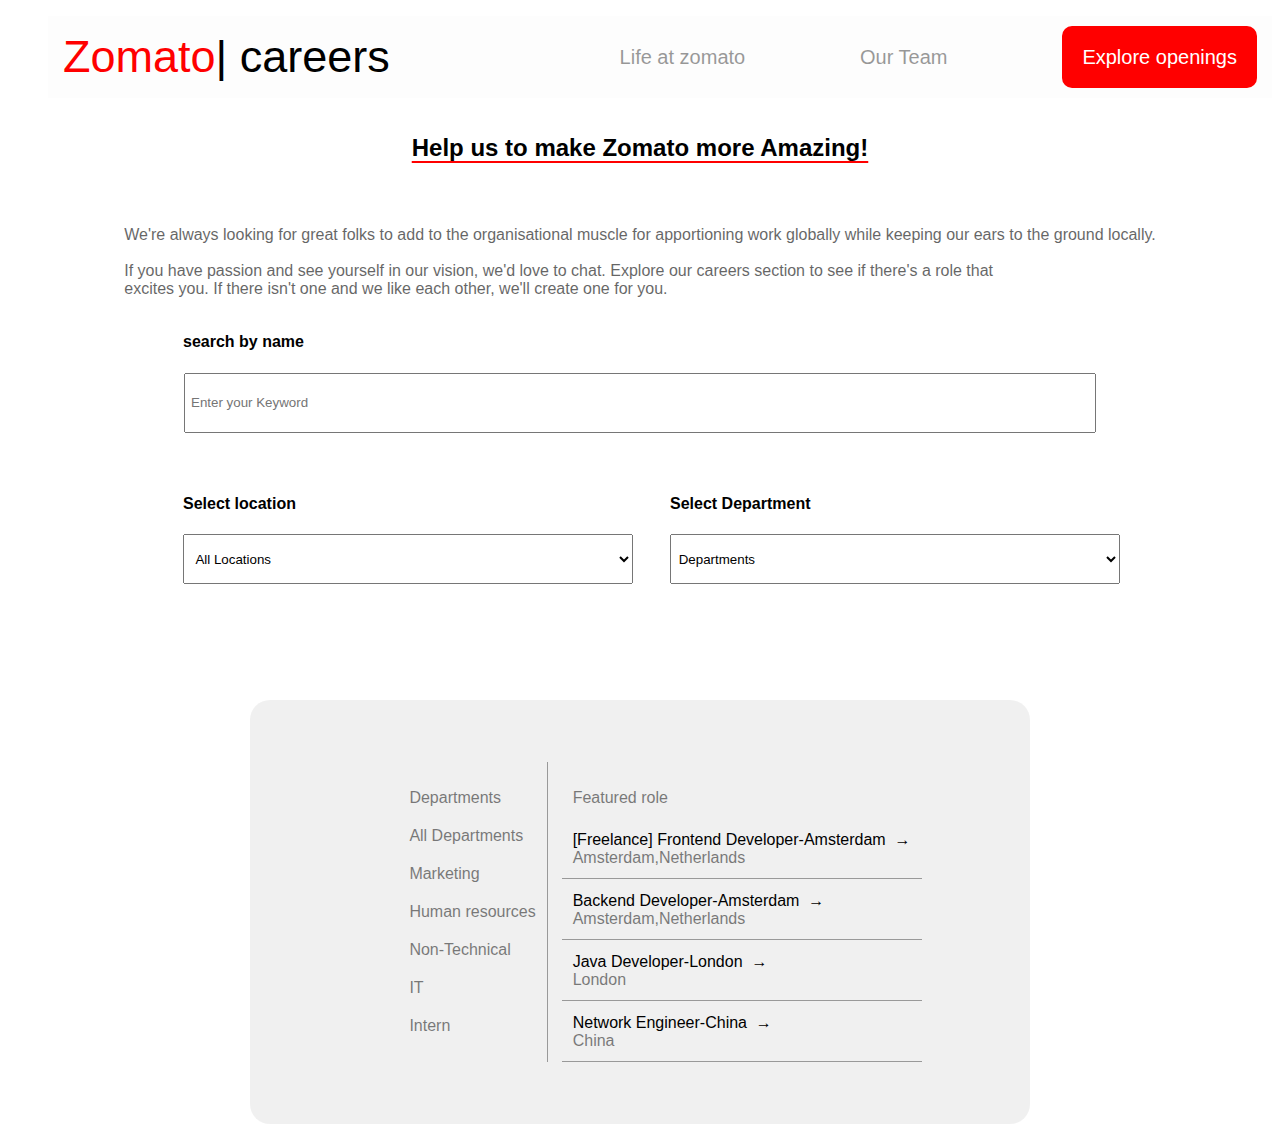
<file: 2ndpage.html>
<!DOCTYPE html>
<html lang="en">
<head>
    <meta charset="UTF-8">
    <meta name="viewport" content="width=device-width, initial-scale=1.0">
    <title>Document</title>
    <style>
    .nav 
{
  background-color: rgb(253, 253, 253);
  display: flex;
  align-items: center;
  justify-content: space-between;
  padding: 15px;
  list-style-type: none;
  font-family: "Trebuchet MS", "Lucida Sans Unicode", "Lucida Grande",
    "Lucida Sans", Arial, sans-serif;
  font-size: 20px;
}
.nav li a 
{
  text-decoration: none;
  color: black;
  opacity: 40%;
  list-style: none;

}
body 
{
 
  font-family: Arial, Helvetica, sans-serif;
}
select
{ 
    width: 450px;
    height: 50px;
}
.s2
{ 

display: grid;
justify-content: center;
grid-template-columns: repeat(2,1fr);
column-gap: 20px;
}
li
{ 
    list-style-type: none;
}
input
{ 
    width: 600px;
    height: 50px;
}
.s1
{ 
    display: flex;
    justify-content: end;
    flex-direction: column;
    margin: 40px;
    height: 80px;
}
.container{ 
    display: flex;
    justify-content: center;
    flex-direction: column;
    align-items: center;
}
.p2
{ 
    margin-top: 100px;
    padding: 90px;
   background-color: rgba(233, 233, 233, 0.679);
  padding-top: 60px;
  display: flex;
   align-items: center;
   justify-content: center;
   width: 600px;
   align-content: center;
   padding-bottom: 60px;
   border-radius: 20px;
}
a
{
    text-decoration: none;
    color: black;
}
.p2 li
{ 
    padding: 10px;  
}
table
{ 
    border: none;  
}
td
 { 
     border: none;
      border-right: 1px solid #999;
 }
 tr
 { 
     border: 1px solid #999;
     border-bottom: 1px;
 }
 .tdmyr tr
 { 
    border-top: none;
    margin-left: 10px;
 }
 .tdmyr td
 { 
    border-top:none;
    border-right: none;
    border-bottom: 1px solid #999;
 }
 .tdmyr table
 { 
    padding-left: 10px;
 }
 a:hover
 { 
    color: red;
 }
</style>
</head>
<body>
     <ul>
        <nav class="nav">

            <li> <font style="color: red;
            font-size: 45px;
            
            font-family: Impact, Haettenschweiler, 'Arial Narrow Bold', sans-serif; "
            
            ">Zomato</font><font style="font-size: 45px;
            
            font-family: Impact, Haettenschweiler, 'Arial Narrow Bold', sans-serif;">| careers</font> </li>
            <br><br>
            <li> <a href="">Life at zomato</a></li>
            <li> <a href="">Our Team</a></li>
            <li ><a href="#" style="opacity: 100%;
            background-color: red;
            color: #fff;
            padding: 20px; border-radius: 10px;">Explore openings</a></li>
        </nav>
        </ul>
        <div class="container">

            <div class="hlp" style="display: flex; justify-content: center; flex-direction: column; align-items: center;">
                     <h2 style="padding-bottom: 10px;  text-decoration: underline red; text-underline-offset: 5px;">Help us to make Zomato more Amazing!</h2>
                      <br> <p style="opacity: 60%;">We're always looking for great folks to add to the organisational muscle for apportioning work globally while keeping our ears to the ground locally. <br> <br>
                        If you have passion and see yourself in our vision, we'd love to chat. Explore our careers section to see if there's a role that <br> excites you.  If there isn't one and we like each other, we'll create one for you. <br></p>
                       </div>
                        <div class="p1">
                       <div class="s1">
                        <h4>search by name</h4>
                        <form action="">
                            <input type="text" placeholder="Enter your Keyword" style="padding: 3px; width: 900px; margin: 1px;
                            padding-left: 5px;">
                        </form>
                      </div>
                       <ul>
                         <div class="s2">
                            <li >
                                <h4>Select location</h4>
                                <select name="locations" id="loc">
                                    <option value="1" style="opacity: 50%;">&nbsp;&nbsp;All Locations</option>
                                    <option value="2">India</option>
                                    <option value="3">Germany</option>
                                    <option value="4">Canada</option>
                                    <option value="5">Austria</option>
                                    <option value="6">Elon Musk</option>
                                    <option value="7">China</option>
                                    <option value="8">Munich</option>
                                    <option value="9">Ethopia</option>
                                    <option value="10">Japan</option>
                                </select>
                            </li>
                            <li > 
                                <h4>Select Department</h4>
                                <select name="departments" id="dep">
                                    <option value="0">&nbsp;Departments</option>
                                    <option value="1">Marketing</option>
                                    <option value="2">IT</option>
                                    <option value="3">Accounts</option>
                                    <option value="4">Delivery partner</option>
                                    <option value="5">BOD</option>
                                </select>
                            </li>
                        </ul>
                        
                    </div>
                </ul>
                
            <div class="p2">
 <table >

     <tr>
        <td>
        
             <ul style="opacity: 50%;">
                    <li>Departments</li>
                    <li><a href="#">All Departments</a></li>
                    <li><a href="#">Marketing</a></li>
                    <li><a href="#">Human resources</a></li>
                    <li><a href="#">Non-Technical</a></li>
                    <li><a href="#">IT</a></li>
                    <li><a href="#">Intern</a></li>
                   </ul>
                   </td>
                   </tr>
</table>
 <div class="tdmyr">
<table>
    
            <ul> 
                
                <tr><td style="border-bottom: none"><li style="opacity: 50%;">Featured role</li></tr>

                <tr><td><li><a href="#">[Freelance]&nbsp;Frontend Developer-Amsterdam&nbsp;&nbsp;&rarr;</a><br><font style="opacity: 50%;" >Amsterdam,Netherlands</font></li></tr>

               <tr><td><li><a href="#">Backend Developer-Amsterdam&nbsp;&nbsp;&rarr;</a><br><font style="opacity: 50%;">Amsterdam,Netherlands</font></li></tr>

               <tr><td><li><a href="#">Java Developer-London&nbsp;&nbsp;&rarr;</a> <br><font style="opacity: 50%;" >London</font></li></tr>

                <tr><td><li><a href="">Network Engineer-China&nbsp;&nbsp;&rarr;</a> <br><font style="opacity: 50%;">China 
                </font></li></tr>
            </ul>

        </td>
        </table>
</div>
</div> 
</div>
</div>
</body>
</html>
</file>
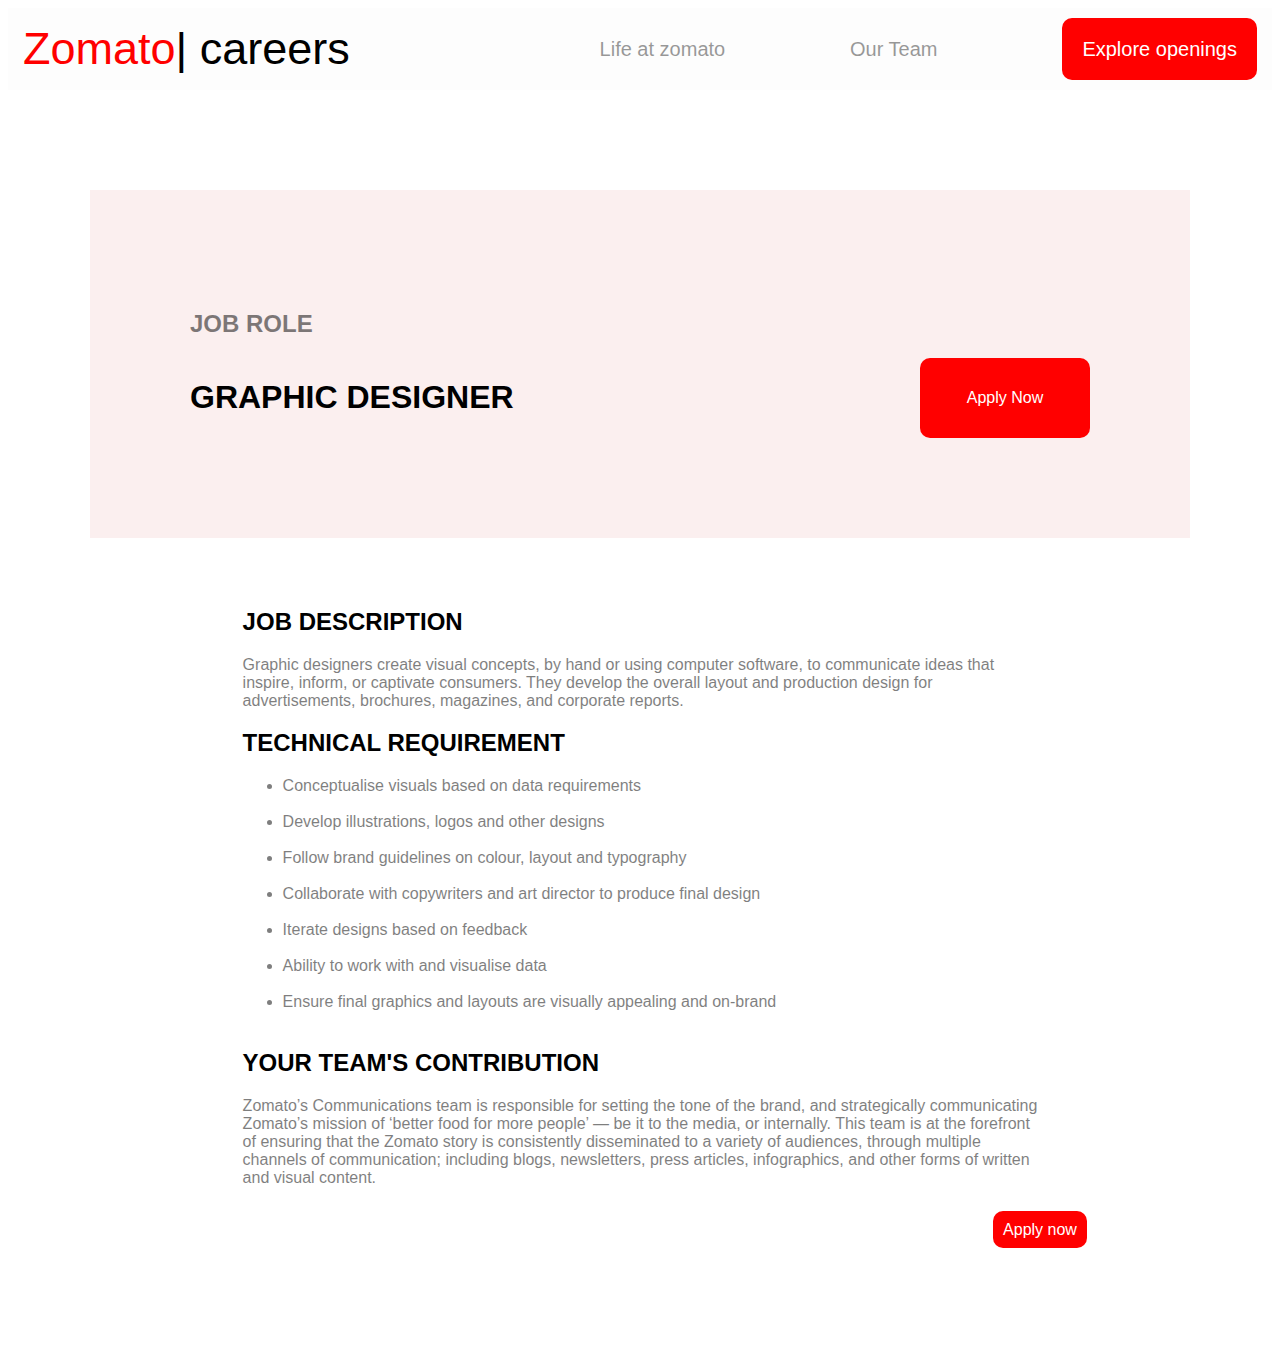
<file: 3rdpage.html>
<!DOCTYPE html>
<html lang="en">
<head>
    <meta charset="UTF-8">
    <meta name="viewport" content="width=device-width, initial-scale=1.0">
    <title>Document</title>
    <style> 
            .nav 
{
  background-color: rgb(253, 253, 253);
  display: flex;
  align-items: center;
  justify-content: space-between;
  padding: 15px;
  list-style-type: none;
  font-family: "Trebuchet MS", "Lucida Sans Unicode", "Lucida Grande",
    "Lucida Sans", Arial, sans-serif;
  font-size: 20px;
}
.nav li a 
{
  text-decoration: none;
  color: black;
  opacity: 40%;
  list-style: none;

}
body 
{
 
  font-family: Arial, Helvetica, sans-serif;
  display: flex;
  justify-content: center;
  flex-direction: column;
  
}
.container
{ 
    display: flex;
    justify-content: center;
    background-color:rgb(255, 255, 255);
    flex-direction: column;
  align-items: center;

    

}
.hh
{ 
    margin-top: 100px;
    background-color: rgb(251, 239, 239);
    padding: 100px;
    width: 900px;
}
.jr
{ 
    display: flex;
    justify-content: space-between;
}
.jr a{ 
    background-color: red;
    padding: 10px;
    display: flex;
    justify-content: center;
    align-items: center;
    text-decoration: none;
    color: #fff;
    width: 150px;
    border-radius: 10px;
}
.jr a:hover
{ 
    background-color: #ffffff;
    color: black;
}
.part2
{ 
    margin-top: 50px ;
}
.para
{ 
    opacity: 50%;
}
.lst a
{ 
     margin-left: 800px;
}
.lst a:hover
{ 
   
}
.lst
{ 
    margin-bottom: 100px;
}

    </style>
</head>
<body>
     <nav class="nav">

            <li> <font style="color: red;
            font-size: 45px;
            
            font-family: Impact, Haettenschweiler, 'Arial Narrow Bold', sans-serif; "
            
            ">Zomato</font><font style="font-size: 45px;
            
            font-family: Impact, Haettenschweiler, 'Arial Narrow Bold', sans-serif;">| careers</font> </li>
            <br><br>
            <li> <a href="">Life at zomato</a></li>
            <li> <a href="">Our Team</a></li>
            <li ><a href="#" style="opacity: 100%;
            background-color: red;
            color: #fff;
            padding: 20px; border-radius: 10px;">Explore openings</a></li>
        </nav>
        <div class="container">
<div class="hh">
    <h2 style="opacity: 50%;">JOB ROLE</h2>
      <div class="jr">
         <h1>GRAPHIC DESIGNER</h1>
        <a href="#">Apply Now</a>
     </div>
</div>
<div class="part2">
      <h2>JOB DESCRIPTION</h2>
      <p class="para">
Graphic designers create visual concepts, by hand or using computer software, to communicate ideas that <br>inspire, inform, or captivate consumers. They develop the overall layout and production design for<br> advertisements, brochures, magazines, and corporate reports.
      </p>
      
<h2>TECHNICAL REQUIREMENT</h2>
<ul class="para">
 <li>Conceptualise visuals based on data requirements</li><br>

 <li>Develop illustrations, logos and other designs</li><br>

 <li>Follow brand guidelines on colour, layout and typography</li><br>

 <li>Collaborate with copywriters and art director to produce final design</li><br>

 <li>Iterate designs based on feedback</li><br>

 <li>Ability to work with and visualise data</li><br>

 <li>Ensure final graphics and layouts are visually appealing and on-brand</li><br>

</ul>

<h2>YOUR TEAM'S CONTRIBUTION</h2>

<p class="para"> 
    Zomato’s Communications team is responsible for setting the tone of the brand, and strategically communicating <br>Zomato’s mission of ‘better food for more people’ — be it to the media, or internally. This team is at the forefront <br>of ensuring that the Zomato story is consistently disseminated to a variety of audiences, through multiple <br>channels of communication; including blogs, newsletters, press articles, infographics, and other forms of written <br> and visual content.
</p>
<br>

      






</div>
<div class="lst">
<a href="#" style="background-color: red; color: #fff;padding: 10px; text-decoration: none; border-radius: 10px;">Apply now</a>
</div>
    


        </div>
</body>
</html>
</file>
